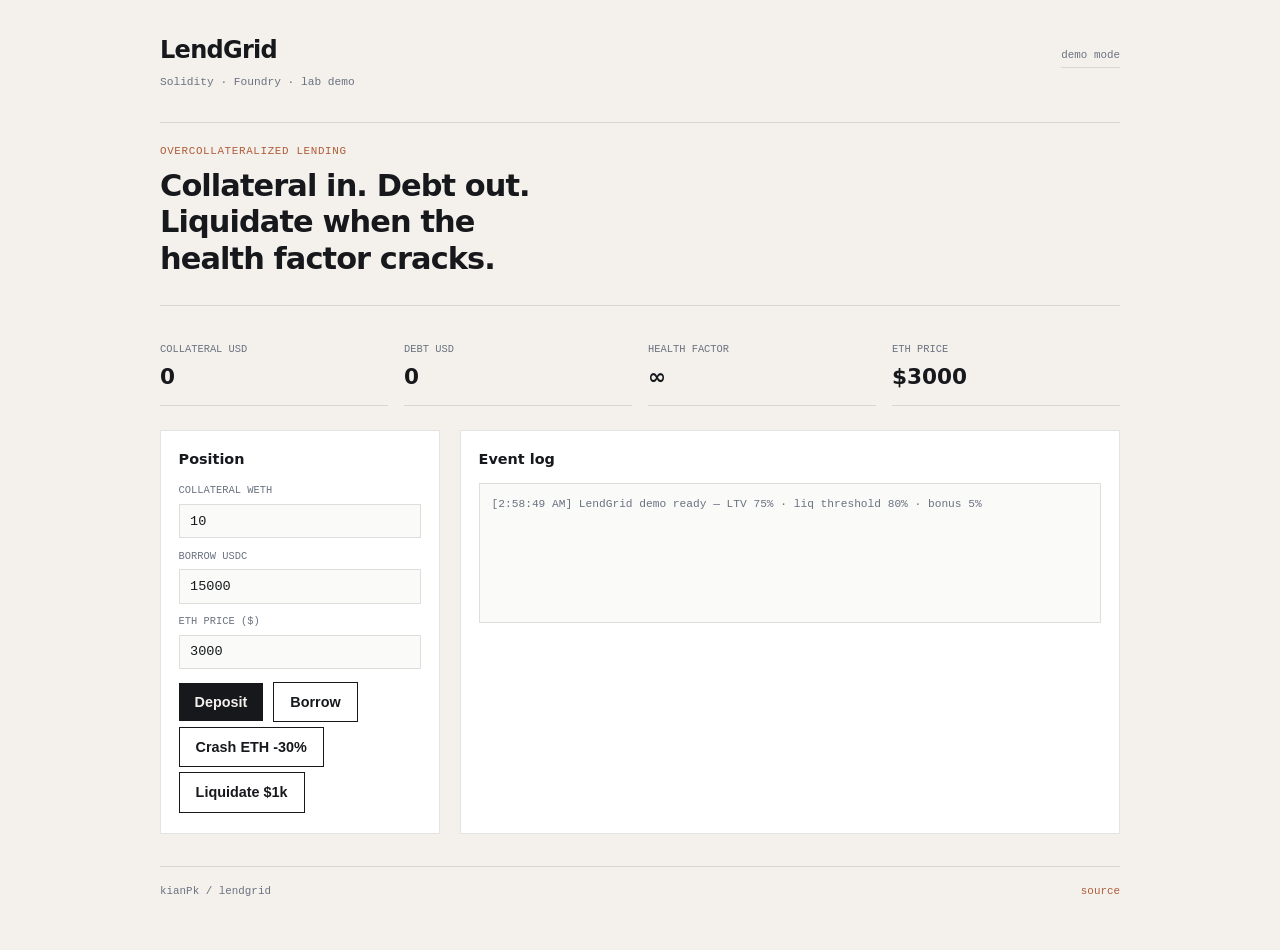
<file: docs/index.html>
<!doctype html>
<html lang="en"><head>
<meta charset="utf-8"/><meta name="viewport" content="width=device-width,initial-scale=1"/>
<title>LendGrid</title>
<link rel="stylesheet" href="./style.css"/>
</head><body>
<div class="shell">
<header class="top"><div class="brand"><h1>LendGrid</h1><p>Solidity · Foundry · lab demo</p></div><span class="chip" id="net">demo mode</span></header>
<section class="hero"><p class="kicker">Overcollateralized lending</p><h2>Collateral in. Debt out. Liquidate when the health factor cracks.</h2></section>
<section class="kpis" id="kpis"></section>
<div class="layout">
<aside class="panel"><h3>Position</h3>
<label>Collateral WETH<input id="coll" type="number" value="10" step="0.1"/></label>
<label>Borrow USDC<input id="bor" type="number" value="15000"/></label>
<label>ETH price ($)<input id="px" type="number" value="3000"/></label>
<div id="actions"></div></aside>
<section class="panel"><h3>Event log</h3><pre class="log" id="log"></pre></section>
</div>
<footer><span>kianPk / lendgrid</span><a href="https://github.com/kianPk/lendgrid" target="_blank" rel="noopener">source</a></footer>
</div>
<script src="./app.js"></script>
</body></html>
</file>
<file: docs/style.css>
:root{
  --bg:#f4f1ec;--ink:#16181c;--muted:#6a7280;--line:rgba(22,24,28,.12);
  --accent:#b05c3a;--card:#ffffff;--mono:ui-monospace,SFMono-Regular,Menlo,monospace;
  --sans:ui-sans-serif,system-ui,Segoe UI,Helvetica,Arial,sans-serif;
}
*{box-sizing:border-box;margin:0;padding:0}
body{font-family:var(--sans);background:var(--bg);color:var(--ink);line-height:1.5;min-height:100vh}
.shell{width:min(960px,calc(100% - 2rem));margin:0 auto;padding:2rem 0 3rem}
.top{display:flex;justify-content:space-between;align-items:baseline;margin-bottom:2rem}
.brand h1{font-size:1.5rem;letter-spacing:-.03em;font-weight:700}
.brand p{font-family:var(--mono);font-size:.7rem;color:var(--muted);margin-top:.35rem}
.chip{font-family:var(--mono);font-size:.68rem;color:var(--muted);border-bottom:1px solid var(--line);padding-bottom:.2rem}
.hero{padding:1.25rem 0 1.75rem;border-top:1px solid var(--line);border-bottom:1px solid var(--line);margin-bottom:1.5rem}
.kicker{font-family:var(--mono);font-size:.68rem;color:var(--accent);letter-spacing:.06em;text-transform:uppercase;margin-bottom:.5rem}
.hero h2{font-size:clamp(1.4rem,3vw,1.9rem);letter-spacing:-.03em;max-width:18ch;font-weight:700;line-height:1.2}
.kpis{display:grid;grid-template-columns:repeat(4,1fr);gap:1rem;margin-bottom:1.5rem}
@media(max-width:700px){.kpis{grid-template-columns:repeat(2,1fr)}}
.kpi{padding:.75rem 0;border-bottom:1px solid var(--line)}
.kpi .l{font-family:var(--mono);font-size:.65rem;color:var(--muted);text-transform:uppercase}
.kpi .v{font-size:1.35rem;font-weight:700;margin-top:.2rem;font-variant-numeric:tabular-nums}
.layout{display:grid;grid-template-columns:280px 1fr;gap:1.25rem}
@media(max-width:800px){.layout{grid-template-columns:1fr}}
.panel{background:var(--card);border:1px solid var(--line);padding:1.1rem}
.panel h3{font-size:.9rem;margin-bottom:.8rem;font-weight:700}
label{display:flex;flex-direction:column;gap:.3rem;font-family:var(--mono);font-size:.65rem;color:var(--muted);text-transform:uppercase;margin-bottom:.65rem}
input,select{border:1px solid var(--line);background:#fafaf8;color:var(--ink);padding:.55rem .65rem;font-family:var(--mono);font-size:.85rem}
.btn{border:0;cursor:pointer;font-weight:650;padding:.7rem 1rem;margin:.15rem .3rem .15rem 0;font-size:.9rem}
.btn.primary{background:var(--ink);color:#f4f1ec}
.btn.ghost{background:transparent;border:1px solid var(--ink);color:var(--ink)}
.btn:hover{opacity:.88}
.log{font-family:var(--mono);font-size:.7rem;color:var(--muted);background:#fafaf8;border:1px solid var(--line);padding:.75rem;min-height:140px;max-height:220px;overflow:auto;white-space:pre-wrap}
footer{margin-top:2rem;padding-top:1rem;border-top:1px solid var(--line);font-family:var(--mono);font-size:.68rem;color:var(--muted);display:flex;justify-content:space-between}
footer a{color:var(--accent);text-decoration:none}
</file>
